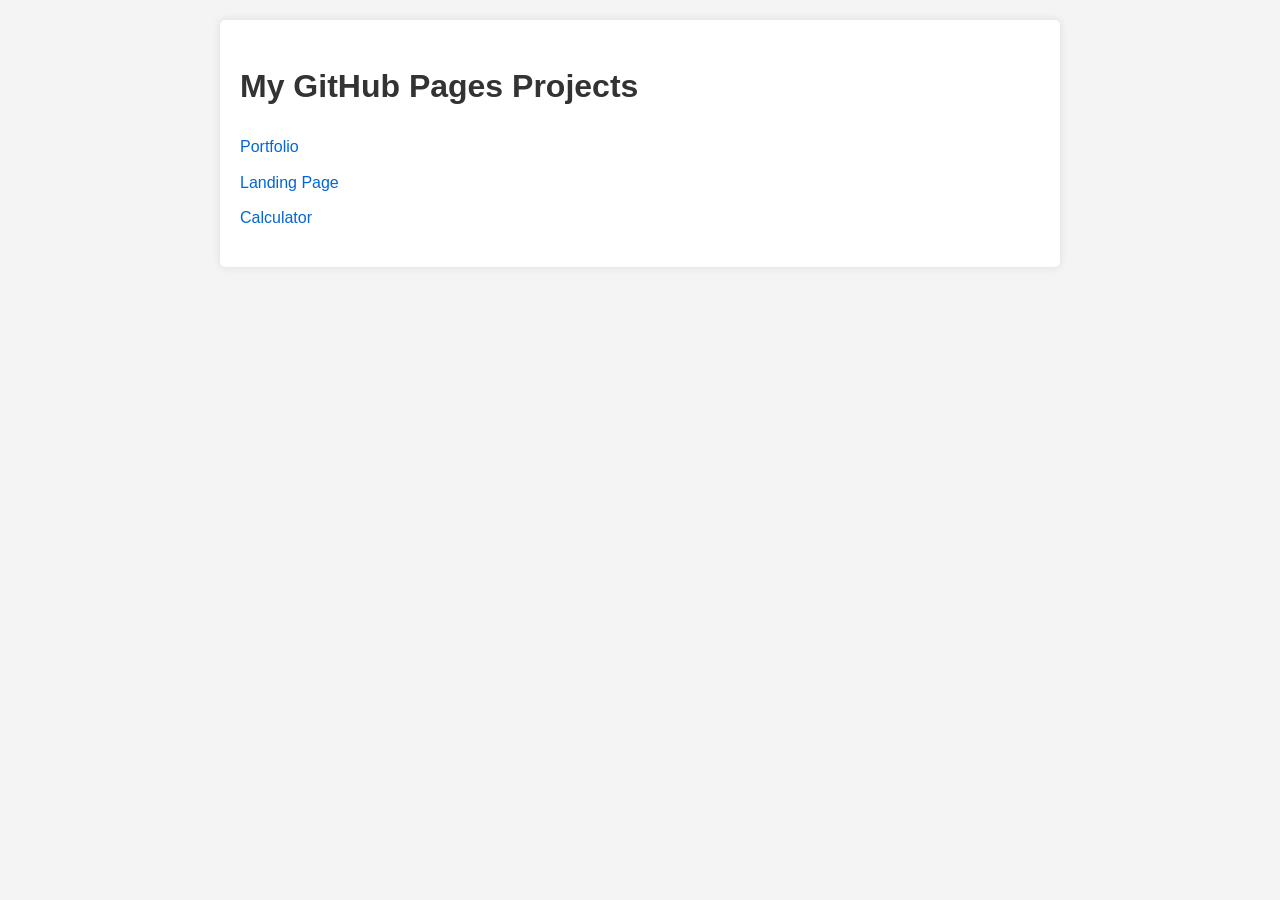
<file: index.html>
<!DOCTYPE html>
<html lang="en">
<head>
    <meta charset="UTF-8">
    <meta name="viewport" content="width=device-width, initial-scale=1.0">
    <title>My GitHub Pages Projects</title>
    <style>
        body {
            font-family: Arial, sans-serif;
            line-height: 1.6;
            margin: 0;
            padding: 20px;
            background-color: #f4f4f4;
        }
        .container {
            max-width: 800px;
            margin: auto;
            background: white;
            padding: 20px;
            border-radius: 5px;
            box-shadow: 0 0 10px rgba(0,0,0,0.1);
        }
        h1 {
            color: #333;
        }
        ul {
            list-style-type: none;
            padding: 0;
        }
        li {
            margin-bottom: 10px;
        }
        a {
            color: #0366d6;
            text-decoration: none;
        }
        a:hover {
            text-decoration: underline;
        }
    </style>
</head>
<body>
    <div class="container">
        <h1>My GitHub Pages Projects</h1>
        <ul>
            <li><a href="./portfolio/">Portfolio</a></li>
            <li><a href="./landing-page/">Landing Page</a></li>
            <li><a href="./calculator/">Calculator</a></li>
        </ul>
    </div>
</body>
</html>
</file>
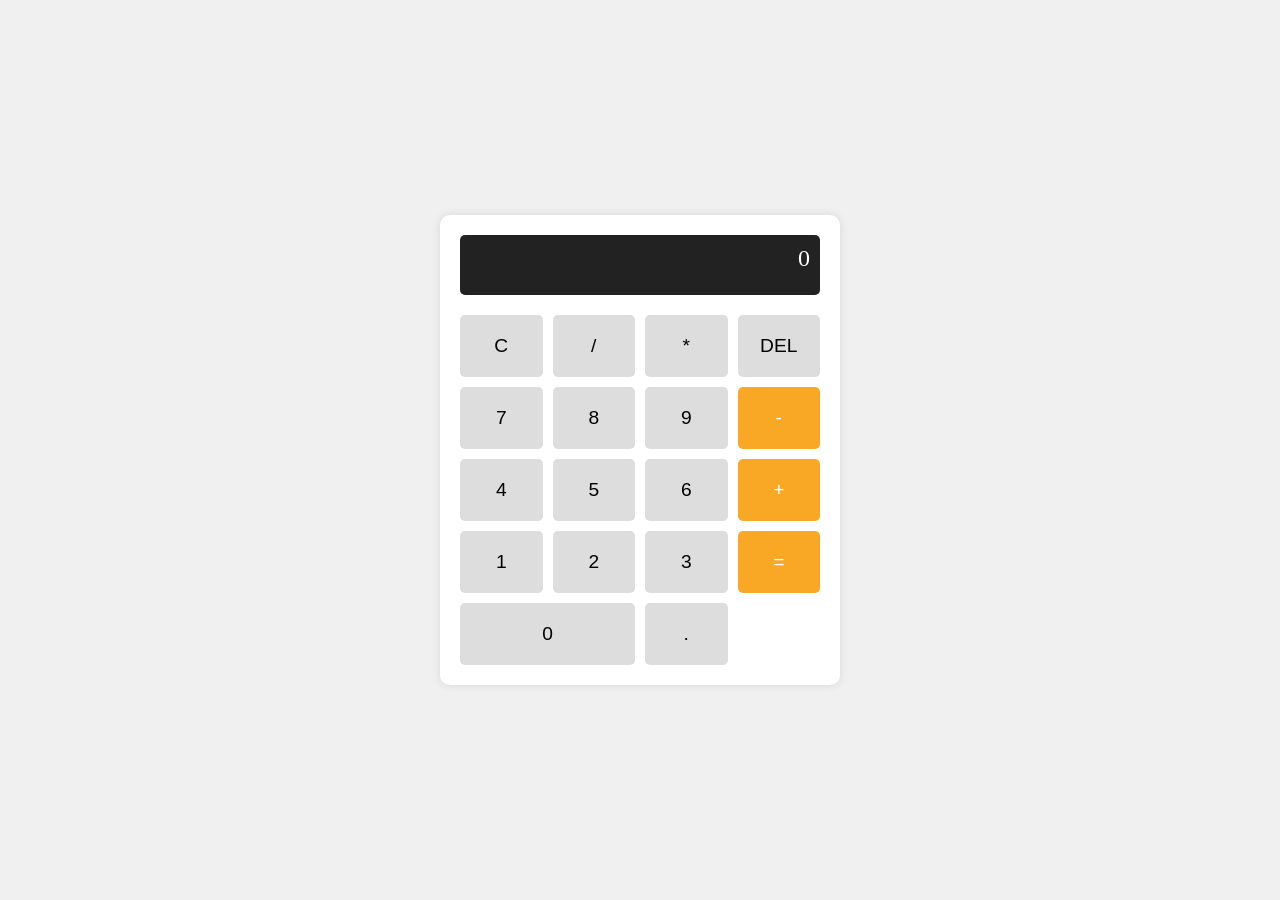
<file: calculator/index.html>
<!DOCTYPE html>
<html lang="en">
<head>
    <meta charset="UTF-8">
    <meta name="viewport" content="width=device-width, initial-scale=1.0">
    <title>Basic Calculator</title>
    <link rel="stylesheet" href="styles.css">
</head>
<body>

<div class="calculator">
    <div class="display" id="display">0</div>
    <div class="buttons">
        <button onclick="clearDisplay()">C</button>
        <button onclick="appendNumber('/')">/</button>
        <button onclick="appendNumber('*')">*</button>
        <button onclick="deleteLast()">DEL</button>
        <button onclick="appendNumber('7')">7</button>
        <button onclick="appendNumber('8')">8</button>
        <button onclick="appendNumber('9')">9</button>
        <button class="operator" onclick="appendNumber('-')">-</button>
        <button onclick="appendNumber('4')">4</button>
        <button onclick="appendNumber('5')">5</button>
        <button onclick="appendNumber('6')">6</button>
        <button class="operator" onclick="appendNumber('+')">+</button>
        <button onclick="appendNumber('1')">1</button>
        <button onclick="appendNumber('2')">2</button>
        <button onclick="appendNumber('3')">3</button>
        <button onclick="calculate()" class="operator">=</button>
        <button onclick="appendNumber('0')" style="grid-column: span 2;">0</button>
        <button onclick="appendNumber('.')">.</button>
    </div>
</div>

<script src="script.js"></script>
</body>
</html>
</file>
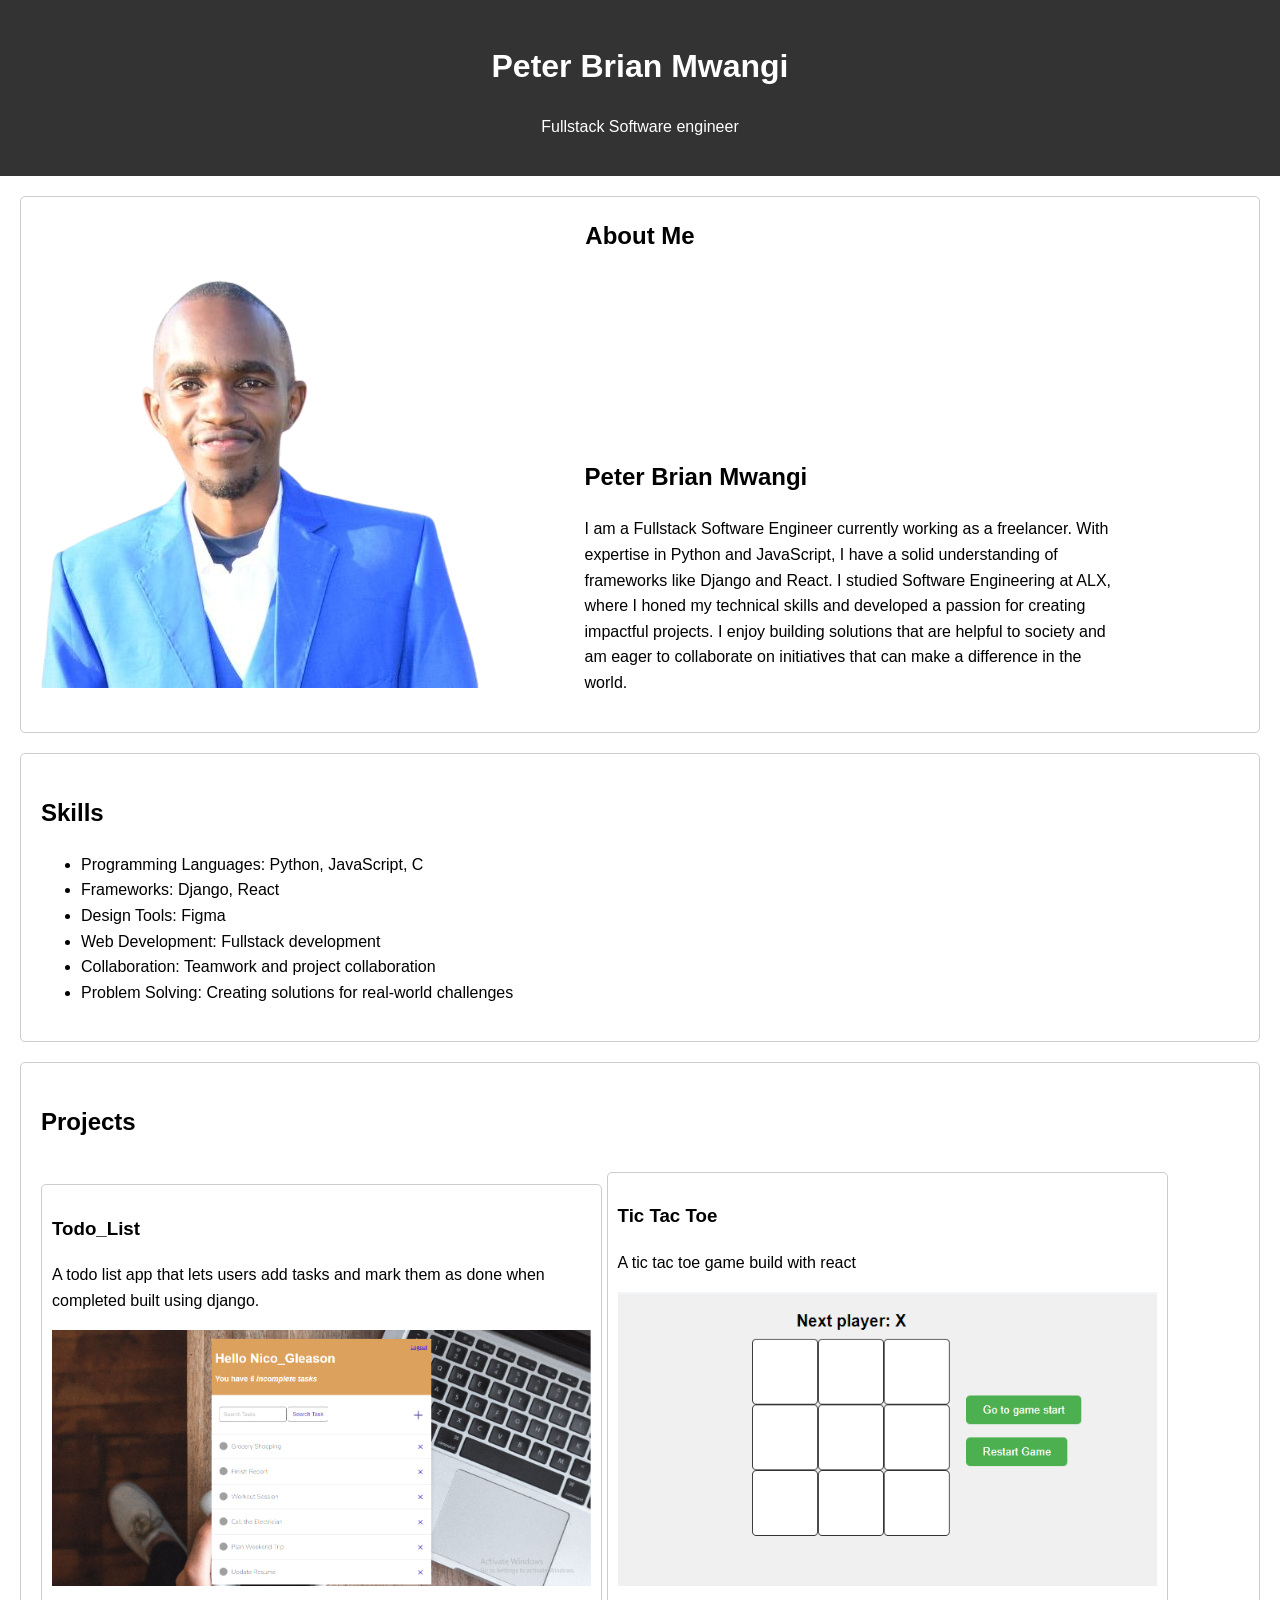
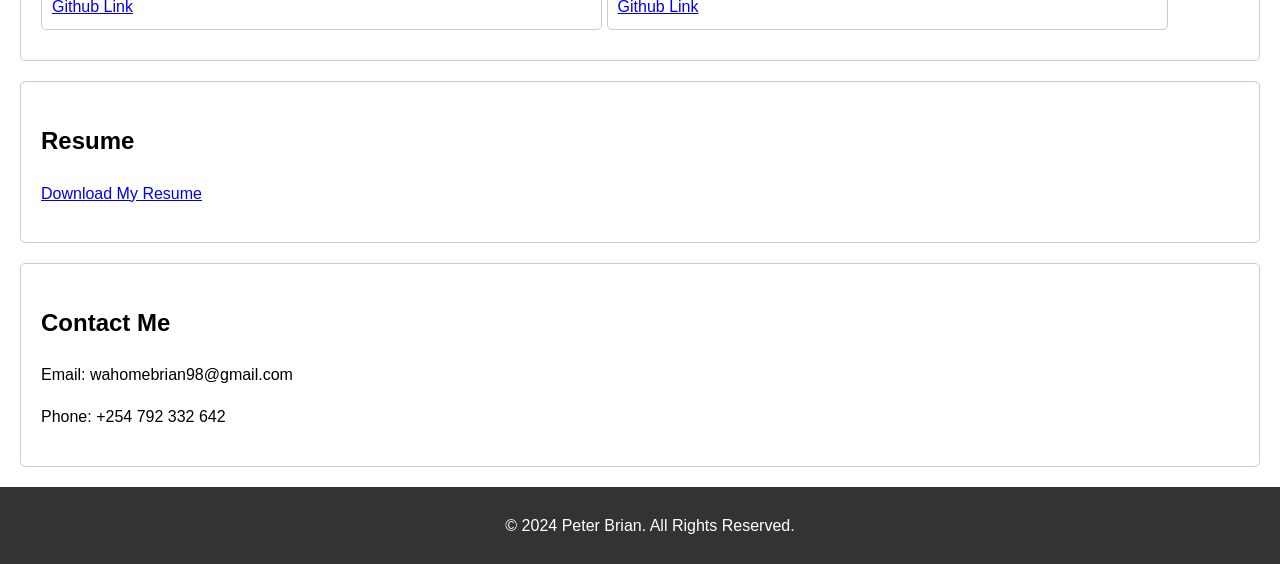
<file: portfolio/index.html>
<!DOCTYPE html>
<html lang="en">
<head>
    <meta charset="UTF-8">
    <meta name="viewport" content="width=device-width, initial-scale=1.0">
    <title>Portfolio</title>
    <link rel="stylesheet" href="assets/styles.css">
</head>
<body>

<header>
    <h1>Peter Brian Mwangi</h1>
    <p>Fullstack Software engineer</p>
</header>

<section id="about">
    <h1>About Me</h1>
    <div class="about">
    <img src="assets/images/P-IMG-20230713-WA0019_2-removebg-preview.png" alt="Peter Brian">
    </div>
    <div class="about">
        <h2>Peter Brian Mwangi</h2>
        <p>I am a Fullstack Software Engineer currently working as a freelancer. With expertise in Python and JavaScript, I have a solid understanding of frameworks like Django and React. I studied Software Engineering at ALX, where I honed my technical skills and developed a passion for creating impactful projects. I enjoy building solutions that are helpful to society and am eager to collaborate on initiatives that can make a difference in the world.</p>
    </div>
</section>

<section id="skills">
    <h2>Skills</h2>
    <ul>
        <li>Programming Languages: Python, JavaScript, C</li>
        <li>Frameworks: Django, React</li>
        <li>Design Tools: Figma</li>
        <li>Web Development: Fullstack development</li>
        <li>Collaboration: Teamwork and project collaboration</li>
        <li>Problem Solving: Creating solutions for real-world challenges</li>
    </ul>
</section>

<section id="projects">
    <h2>Projects</h2>
    <div class="project">
        <h3>Todo_List</h3>
        <p>A todo list app that lets users add tasks and mark them as done when completed built using django.</p>
        <img src="assets/images/todo_list.PNG" alt="Todo demo">
        <a href="https://github.com/Peter-Mwangi254/Todo_list_Django">Github Link</a>
    </div>
    <div class="project">
        <h3>Tic Tac Toe</h3>
        <p>A tic tac toe game build with react</p>
        <img src="assets/images/React_tic_tac_toe.png" alt="Tic Tac Toe demo">
        <a href="https://github.com/Peter-Mwangi254/Tic-Tac-Toe_React">Github Link</a>
    </div>
</section>

<section id="resume">
    <h2>Resume</h2>
    <p><a href="assets/images/Peter Brian Mwangi_CV.pdf" download>Download My Resume</a></p>
</section>

<section id="contact">
    <h2>Contact Me</h2>
    <p>Email: wahomebrian98@gmail.com</p>
    <p>Phone: +254 792 332 642</p>
</section>

<footer>
    <p>&copy; 2024 Peter Brian. All Rights Reserved.</p>
</footer>

</body>
</html>
</file>
<file: calculator/styles.css>
body {
    display: flex;
    justify-content: center;
    align-items: center;
    height: 100vh;
    background-color: #f0f0f0;
    margin: 0;
}
.calculator {
    width: 100%;
    max-width: 400px;
    background-color: #fff;
    padding: 20px;
    border-radius: 10px;
    box-shadow: 0 0 10px rgba(0, 0, 0, 0.1);
    box-sizing: border-box;
}
.display {
    width: 100%;
    height: 60px;
    background-color: #222;
    color: #fff;
    text-align: right;
    padding: 10px;
    font-size: 1.5em;
    border-radius: 5px;
    box-sizing: border-box;
    margin-bottom: 20px;
    overflow-x: auto;
}
.buttons {
    display: grid;
    grid-template-columns: repeat(4, 1fr);
    gap: 10px;
}
button {
    width: 100%;
    padding: 20px;
    font-size: 1.2em;
    border: none;
    border-radius: 5px;
    background-color: #ddd;
    cursor: pointer;
    transition: background-color 0.2s;
}
button:hover {
    background-color: #ccc;
}
.operator {
    background-color: #f9a825;
    color: #fff;
}
.operator:hover {
    background-color: #f57f17;
}
</file>
<file: portfolio/assets/styles.css>
body {
    font-family: Arial, sans-serif;
    margin: 0;
    padding: 0;
    line-height: 1.6;
}

header {
    background: #333;
    color: #fff;
    padding: 20px;
    text-align: center;
}

#about, #skills, #projects, #resume, #contact {
    padding: 20px;
    margin: 20px;
    border: 1px solid #ccc;
    border-radius: 5px;
}

.about {
    margin: 0;
    width: 45%;
    display: inline-block;
}

#about h1 {
    margin: 0;
    text-align: center;
}

img {
    max-width: 100%;
    height: auto;
    /* border-radius: 50%; */
}

.project {
    margin: 10px 0;
    border: 1px solid #ccc;
    border-radius: 5px;
    padding: 10px;
    width: 45%;
    display: inline-block;
}

footer {
    text-align: center;
    padding: 10px;
    background: #333;
    color: #fff;
    position: relative;
    bottom: 0;
    width: 100%;
}

@media (max-width: 600px) {
    body {
        padding: 10px;
    }
    header, #about, #skills, #projects, #resume, #contact {
        margin: 10px 0;
    }
}
</file>
